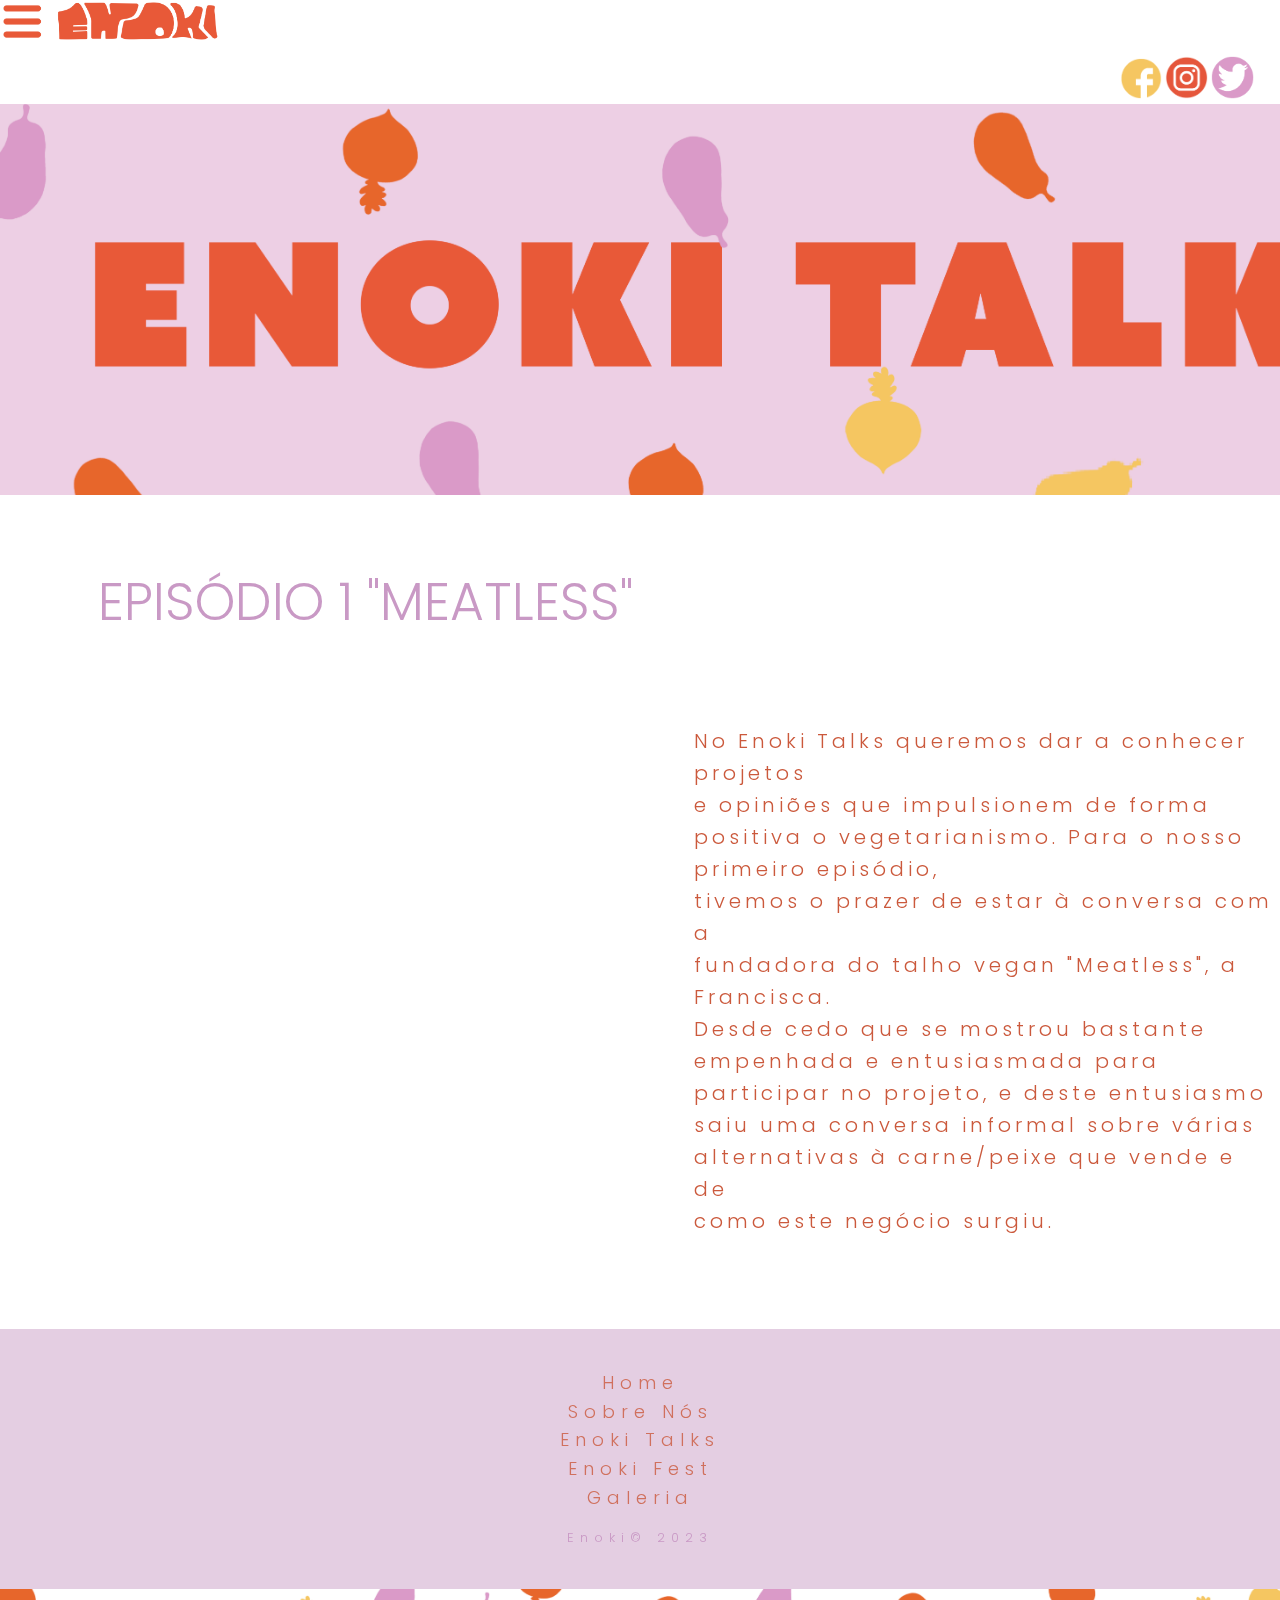
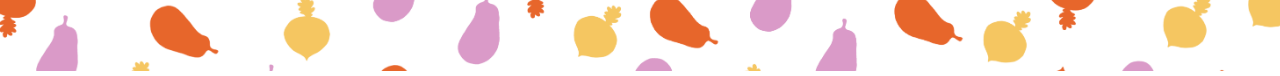
<file: enokitalks.html>
<!DOCTYPE html>

<html>

<head>

<link rel="stylesheet" type="text/css" href="css.css">  
<link rel="preconnect" href="https://fonts.googleapis.com">
<link rel="preconnect" href="https://fonts.gstatic.com" crossorigin>
<link href="https://fonts.googleapis.com/css2?family=Poppins:wght@500&display=swap" rel="stylesheet">
<link rel="preconnect" href="https://fonts.googleapis.com">
<link rel="preconnect" href="https://fonts.gstatic.com" crossorigin>
<link href="https://fonts.googleapis.com/css2?family=Raleway:wght@200&display=swap" rel="stylesheet">
<link rel="preconnect" href="https://fonts.googleapis.com">
<link rel="preconnect" href="https://fonts.gstatic.com" crossorigin>
<link href="https://fonts.googleapis.com/css2?family=Poppins:wght@900&display=swap" rel="stylesheet">


<link rel="preconnect" href="https://fonts.googleapis.com">
<link rel="preconnect" href="https://fonts.gstatic.com" crossorigin>
<link href="https://fonts.googleapis.com/css2?family=Poppins:wght@900&display=swap" rel="stylesheet">


<title> ENOKI</title>
    <link rel="shortcut icon" href="favi.png">

</head>


<body>  

<div class="lado"> 


 <!-- The overlay -->
<div id="myNav" class="overlay">

  <!-- Button to close the overlay navigation -->
  <a href="javascript:void(0)" class="closebtn" onclick="closeNav()">&times;</a>



  <!-- Overlay content -->
  <div class="overlay-content">
    
    <a href="index.html">HOME</a>
    <a href="sobre.html">SOBRE NÓS</a>
    <a href="enokitalks.html">ENOKI TALKS</a>
    <a href="enokifest.html">ENOKI FEST</a>
    <a href="galeria.html">GALERIA</a>
    

  </div>

</div>

<!-- Use any element to open/show the overlay navigation menu -->



<div class="clicar"> <span onclick="openNav()"><img  width="230" height="38" src='menu.png'/>  </span>

  </div> 


    </div>




 <div class="cont" > 

<a href="https://www.facebook.com/profile.php?id=100095383441826"><img src="face.png" width="42px;"  ></a> 

  <a href="https://www.instagram.com/enokifest/"><img src="insta.png" width="43px;"  ></a> 
 <a href="https://twitter.com/enokifest"><img src="tit.png" width="43px;"  ></a>





   </div> 
   <script type="text/javascript"  src="script.js" ></script>

<img src="talks.png" width="1500px;">

<div class="ep1">  <p>  EPISÓDIO 1 "MEATLESS" </p>  </div>


<table class="baixo3">

  <tr>
    <td><iframe width="560" height="315" src="https://www.youtube.com/embed/XkYDNL5V_gU" title="YouTube video player" frameborder="0" allow="accelerometer; autoplay; clipboard-write; encrypted-media; gyroscope; picture-in-picture; web-share" allowfullscreen></iframe></td>
    
    <td class="afastar" > 
    No Enoki Talks queremos dar a conhecer projetos <br>e opiniões que impulsionem de forma positiva o vegetarianismo.
    Para o nosso primeiro episódio, <br> tivemos o prazer de estar à conversa com a <br> fundadora do talho vegan "Meatless", a Francisca. 
  <br> Desde cedo que se mostrou bastante empenhada e entusiasmada para participar no projeto, e deste entusiasmo saiu uma conversa informal sobre várias alternativas à carne/peixe que vende e de<br>como este negócio surgiu. <br>   </td> 
  </tr>
 
</table>

<div class="footer-basic">
        <footer>
            
            <ul class="list-inline">
                <li class="list-inline-item"><a href="index.html">Home</a></li>
                <li class="list-inline-item"><a href="sobre.html">Sobre Nós</a></li>
                <li class="list-inline-item"><a href="enokitalks.html">Enoki Talks</a></li>
                <li class="list-inline-item"><a href="enokifest.html">Enoki Fest</a></li>
                <li class="list-inline-item"><a href="galeria.html">Galeria</a></li>
            </ul>
            <p class="copyright"> Enoki© 2023</p>
        </footer>
    </div>
    <script src="https://cdnjs.cloudflare.com/ajax/libs/jquery/3.2.1/jquery.min.js"></script>
    <script src="https://cdnjs.cloudflare.com/ajax/libs/twitter-bootstrap/4.1.3/js/bootstrap.bundle.min.js"></script>



<div  class="meio" >  <img src="final1.png"   width="1500px;"  >  </div> 

</body>

</html>
</file>
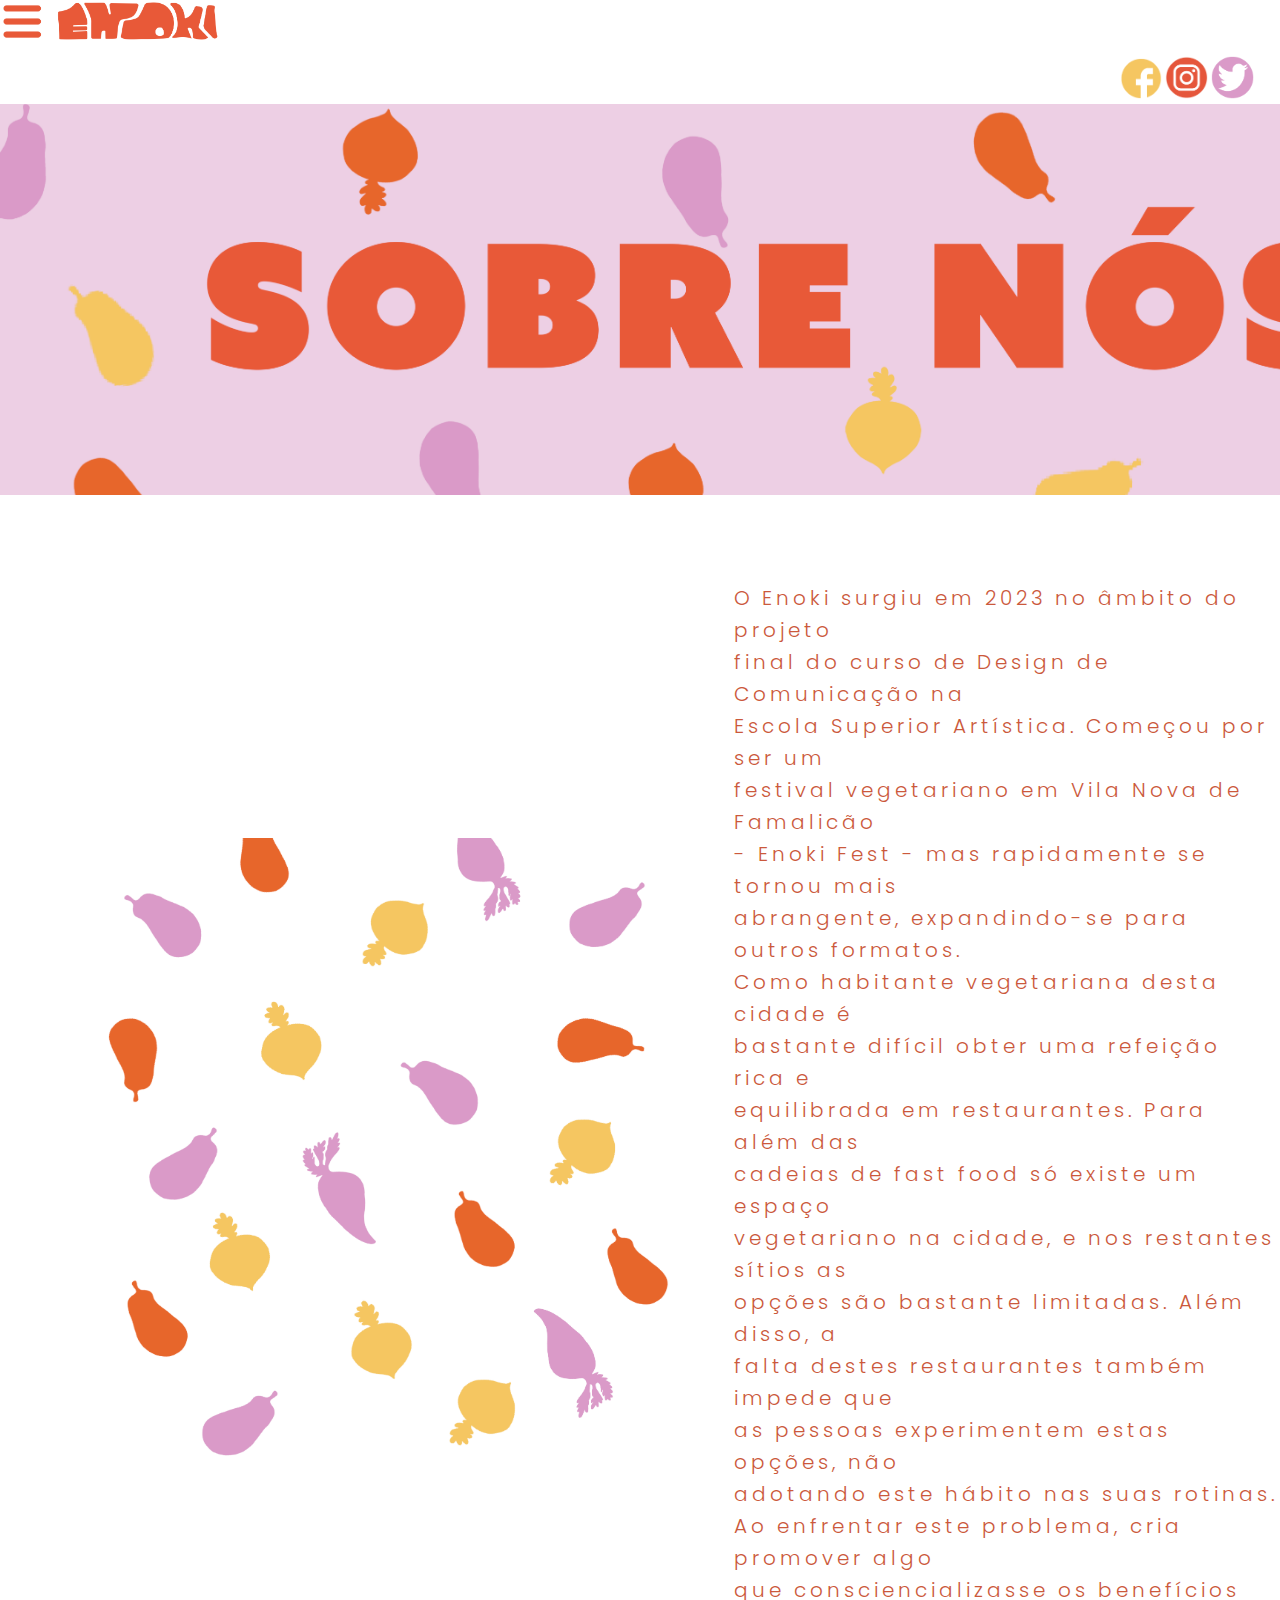
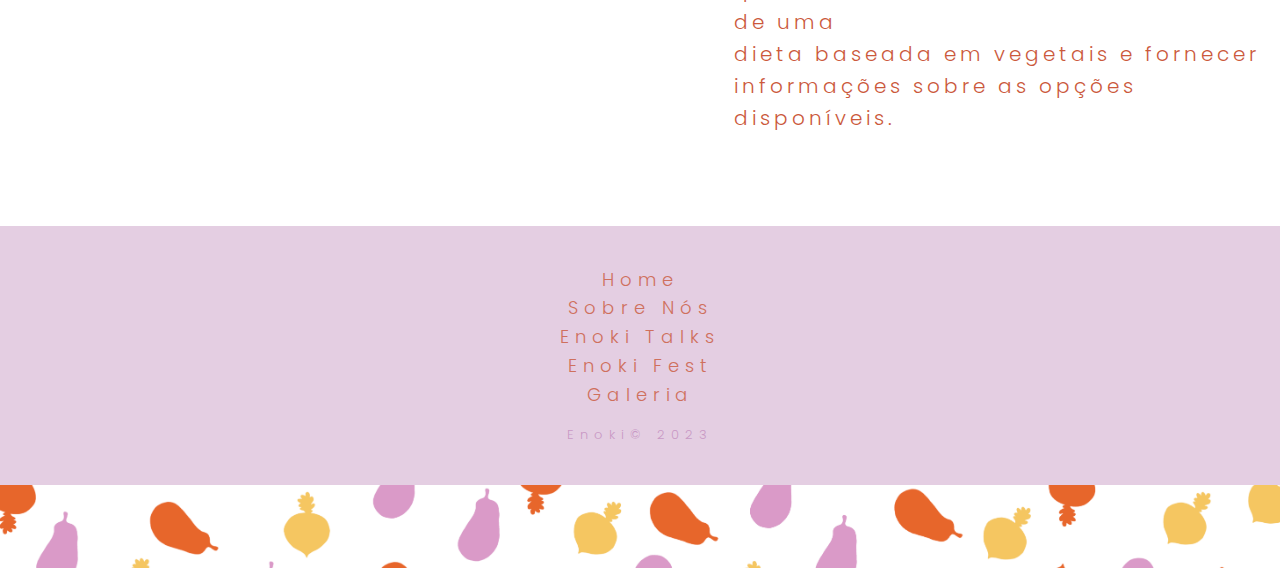
<file: sobre.html>
<!DOCTYPE html>

<html>

<head>

<link rel="stylesheet" type="text/css" href="css.css">  
<link rel="preconnect" href="https://fonts.googleapis.com">
<link rel="preconnect" href="https://fonts.gstatic.com" crossorigin>
<link href="https://fonts.googleapis.com/css2?family=Poppins:wght@500&display=swap" rel="stylesheet">
<link rel="preconnect" href="https://fonts.googleapis.com">
<link rel="preconnect" href="https://fonts.gstatic.com" crossorigin>
<link href="https://fonts.googleapis.com/css2?family=Raleway:wght@200&display=swap" rel="stylesheet">
<link rel="preconnect" href="https://fonts.googleapis.com">
<link rel="preconnect" href="https://fonts.gstatic.com" crossorigin>
<link href="https://fonts.googleapis.com/css2?family=Poppins:wght@900&display=swap" rel="stylesheet">

<title> ENOKI</title>
    <link rel="shortcut icon" href="favi.png">

</head>


<body>  

<div class="lado"> 


 <!-- The overlay -->
<div id="myNav" class="overlay">

  <!-- Button to close the overlay navigation -->
  <a href="javascript:void(0)" class="closebtn" onclick="closeNav()">&times;</a>



  <!-- Overlay content -->
  <div class="overlay-content">
    
    <a href="index.html">HOME</a>
    <a href="sobre.html">SOBRE NÓS</a>
    <a href="enokitalks.html">ENOKI TALKS</a>
    <a href="enokifest.html">ENOKI FEST</a>
    <a href="galeria.html">GALERIA</a>
    

  </div>

</div>

<!-- Use any element to open/show the overlay navigation menu -->



<div class="clicar"> <span onclick="openNav()"><img  width="230" height="38" src='menu.png'/>  </span>

  </div> 


    </div>




 <div class="cont" > 

<a href="https://www.facebook.com/profile.php?id=100095383441826"><img src="face.png" width="42px;"  ></a> 

  <a href="https://www.instagram.com/enokifest/"><img src="insta.png" width="43px;"  ></a> 
 <a href="https://twitter.com/enokifest"><img src="tit.png" width="43px;"  ></a>





   </div> 
   <script type="text/javascript"  src="script.js" ></script>


<img src="sobre.png" width="1500px;">


<table class="baixo2">
  
  <tr>
    <td><img  width="640" height="630" src='nos.png'/></td>
    
    <td> 
    O Enoki surgiu em 2023 no âmbito do projeto <br> final do curso de Design de Comunicação na <br> Escola Superior Artística.  Começou por ser um <br> festival vegetariano em Vila Nova de Famalicão <br> - Enoki Fest - mas rapidamente se  tornou mais <br> abrangente, expandindo-se para outros formatos.<br> Como habitante vegetariana desta cidade é <br> bastante  difícil obter uma refeição rica e <br> equilibrada em restaurantes. Para além das <br> cadeias de fast food só existe um  espaço <br> vegetariano na cidade, e nos restantes sítios as <br> opções são bastante limitadas. Além disso, a <br> falta destes restaurantes também impede que <br> as pessoas experimentem estas opções, não <br> adotando este hábito nas suas rotinas. <br> Ao enfrentar este problema, cria promover algo <br>  que consciencializasse os benefícios de uma <br>  dieta baseada em vegetais e fornecer<br> informações sobre as opções disponíveis. 
  <br>  </a> </td> 
  </tr>
 
</table>


<div class="footer-basic">
        <footer>
            
            <ul class="list-inline">
                <li class="list-inline-item"><a href="index.html">Home</a></li>
                <li class="list-inline-item"><a href="sobre.html">Sobre Nós</a></li>
                <li class="list-inline-item"><a href="enokitalks.html">Enoki Talks</a></li>
                <li class="list-inline-item"><a href="enokifest.html">Enoki Fest</a></li>
                <li class="list-inline-item"><a href="galeria.html">Galeria</a></li>
            </ul>
            <p class="copyright"> Enoki© 2023</p>
        </footer>
    </div>
    <script src="https://cdnjs.cloudflare.com/ajax/libs/jquery/3.2.1/jquery.min.js"></script>
    <script src="https://cdnjs.cloudflare.com/ajax/libs/twitter-bootstrap/4.1.3/js/bootstrap.bundle.min.js"></script>



<div  class="meio" >  <img src="final1.png"   width="1500px;"  >  </div> 

</body>

</html>
</file>
<file: css.css>
/* The Overlay (background) */
.overlay {
  /* Height & width depends on how you want to reveal the overlay (see JS below) */   
  height: 100%;
  width: 0;
  position: fixed; /* Stay in place */
  z-index: 1; /* Sit on top */
  left: 0;
  top: 0;

  background-color: #E85837; opacity: 95%; /* Black w/opacity */
  overflow-x: hidden; /* Disable horizontal scroll */
  transition: 0.5s; /* 0.5 second transition effect to slide in or slide down the overlay (height or width, depending on reveal) */
}

/* Position the content inside the overlay */
.overlay-content {
  position: relative;
  top: 25%; /* 25% from the top */
  width: 100%; /* 100% width */
  text-align: center; /* Centered text/links */
  margin-top: 30px; /* 30px top margin to avoid conflict with the close button on smaller screens */
font-family: 'Poppins', sans-serif;


}

/* The navigation links inside the overlay */
.overlay a {
  padding: 8px;
  text-decoration: none;
  font-size: 45px;
  color:white;
  display: block; /* Display block instead of inline */
  transition: 0.3s; /* Transition effects on hover (color) */
}

/* When you mouse over the navigation links, change their color */
.overlay a:hover, .overlay a:focus {
  color:#e8c568  ;
}

/* Position the close button (top right corner) */
.overlay .closebtn {
  position: absolute;
  top: 20px;
  right: 45px;
  font-size: 70px;
}

/* When the height of the screen is less than 450 pixels, change the font-size of the links and position the close button again, so they don't overlap */
@media screen and (max-height: 450px) {
  .overlay a {font-size: 20px}
  .overlay .closebtn {
    font-size: 40px;
    top: 15px;
    right: 35px;
  }
}


.clicar { font-size: 35px;   font-family: 'Poppins', sans-serif; color:#E85837;   }

h3 { padding-left: 1300px; display:inline-block; }


.lado { display: inline-block; }

.cont { display: inline-block;  margin-left: 1120px; font-family: 'Open Sans', sans-serif; color:#E85837;position: relative  } 

.crog { display: inline-block; position: relative; margin-left:40px; } 

.baixo  { margin-left:85px; margin-top:80px; } 

.baixo2  { margin-left:90px; margin-top:80px; } 

.baixo3  { margin-left:100px; margin-top:80px; } 

.baixo4  { margin-left:100px; margin-top:50px; } 

.baixolado { margin-left:500px; margin-top:80px; } 


td {  font-family: 'Poppins', sa60-serif; color:#cb593c; font-size:20px; letter-spacing: 4px; }

 h5 { font-family: 'Inter', sans-serif; color:#e8c568; font-size:16px; letter-spacing: 4px; font-style:italic; }



.coluna{
  float: left;
  width: 33.33%;   }


.row::after {
  content: "";
  clear: both;
  display: table;}

.imagenslado {  margin-top: 80px; }

.scroll-container {
  background-color: #e85837;
  overflow: auto;
  white-space: nowrap;
  padding: 10px;
   margin-top:80px;     }

.scroll-container img {
  padding: 10px; width: 600px;
}

.scroll-container2 {
  background-color: #f5d256;
  overflow: auto;
  white-space: nowrap;
  padding: 10px;
    margin-top:8px; }

.scroll-container2 img {
  padding: 10px; width: 600px;
}


/* Three columns side by side */
.column { 

  float: left;
  width: 30%;
  margin-bottom: 16px;
  padding: 0 40px;
}

/* Display the columns below each other instead of side by side on small screens */
@media screen and (max-width: 650px) {
  .column {
    width: 100%;
    display: block;
  }
}

/* Add some shadows to create a card effect */
.card {
  box-shadow: 0 4px 8px 0 rgba(0, 0, 0, 0.2);
}

/* Some left and right padding inside the container */
.container {
  padding: 0 16px; font-family: 'Poppins', sans-serif;

}

/* Clear floats */
.container::after, .row::after {
  content: "";
  clear: both;
  display: table;
}

.title {
  color: #c999c5;  font-family: 'Poppins', sans-serif; text-align: center;



}


.pata { font-size:30px; text-align:center; color: #e85837}

.textoreceitas { font-size:15px; font-family: 'Raleway', sans-serif;  }

.button {
  border: none;
  outline: 0;
  display: inline-block;
  padding: 8px;
  color: white;
  background-color: #e8c568;
  text-align: center;
  cursor: pointer;
  width: 100%;
font-family: 'Poppins', sans-serif;

}

.button:hover {
  background-color: #c999c5;
}

.receitas {  margin-left:500px; }


H6 { color: #e85837;  font-family: 'Poppins', sans-serif; margin-top:40px; margin-left:130px; font-size:80PX; position: relative }

.ep1 { color: #c999c5;  font-family: 'Poppins', sans-serif; margin-top:60px; margin-left:98px; font-size:52PX; position: relative }


.afastar {  padding-left: 30px; }

.coluna2{ padding-left: 106px;
  float: left;
  width: 28%}

.row2::after { 

  content: "";
  clear: both;
  display: table;
}

.imgtres { margin-top: 50px; }




*,
*::after,
*::before {
  margin: 0;
  padding: 0;
  box-sizing: inherit; 
}

html {
  box-sizing: border-box;
  font-size: 62.5%; 
}

body {
  font-family: "Nunito", sans-serif;
  color: #333;
  font-weight: 300;
  line-height: 1.6; 
}

.container {
  width: 60%;
  margin: 2rem auto; 
}

.gallery {
  display: grid;
  grid-template-columns: repeat(8, 1fr);
  grid-template-rows: repeat(8, 5vw);
  grid-gap: 1.5rem; 
}

.gallery__img {
  width: 100%;
  height: 100%;
  object-fit: cover;
  display: block; 
}

.gallery__item--1 {
  grid-column-start: 1;
  grid-column-end: 3;
  grid-row-start: 1;
  grid-row-end: 3;

  /** Alternative Syntax **/
  /* grid-column: 1 / span 2;  */
  /* grid-row: 1 / span 2; */
}

.gallery__item--2 {
  grid-column-start: 3;
  grid-column-end: 5;
  grid-row-start: 1;
  grid-row-end: 3;

  /** Alternative Syntax **/
  /* grid-column: 3 / span 2;  */
  /* grid-row: 1 / span 2; */
}

.gallery__item--3 {
  grid-column-start: 5;
  grid-column-end: 9;
  grid-row-start: 1;
  grid-row-end: 6;

  /** Alternative Syntax **/
  /* grid-column: 5 / span 4;
  grid-row: 1 / span 5; */
}

.gallery__item--4 {
  grid-column-start: 1;
  grid-column-end: 5;
  grid-row-start: 3;
  grid-row-end: 6;

  /** Alternative Syntax **/
  /* grid-column: 1 / span 4;  */
  /* grid-row: 3 / span 3; */
}

.gallery__item--5 {
  grid-column-start: 1;
  grid-column-end: 5;
  grid-row-start: 6;
  grid-row-end: 9;

  /** Alternative Syntax **/
  /* grid-column: 1 / span 4; */
  /* grid-row: 6 / span 3; */
}

.gallery__item--6 {
  grid-column-start: 5;
  grid-column-end: 9;
  grid-row-start: 6;
  grid-row-end: 9;

  /** Alternative Syntax **/
  /* grid-column: 5 / span 4; */
  /* grid-row: 6 / span 3; */
}





.footer-basic {
  
  margin-top: 90px;

  padding:40px 0;
  background-color:#e4cee2;
  color:#cb593c;
    font-family: 'Poppins', sans-serif;letter-spacing: 6px;
}

.footer-basic ul {
  padding:0;
  list-style:none;
  text-align:center;
  font-size:18px;
  line-height:1.6;
  margin-bottom:0;
}

.footer-basic li {
  padding:0 10px;
}

.footer-basic ul a {
  color:inherit;
  text-decoration:none;
  opacity:0.8;
}

.footer-basic ul a:hover { color: #e8c568;
  
}





.footer-basic .copyright {
  margin-top:15px;
  text-align:center;
  font-size:13px;
  color:#c999c5;
  margin-bottom:0;
}

html {
  box-sizing: border-box;
}

*, *:before, *:after {
  box-sizing: inherit;
}

.column {
  float: left;
  width: 33.3%;
  margin-bottom: 16px;
  padding: 0 8px;
}

@media screen and (max-width: 650px) {
  .column {
    width: 100%;
    display: block;
  }
}

.card {
  box-shadow: 0 4px 8px 0 rgba(0, 0, 0, 0.2);
}

.container {
  padding: 20 16px;
font-family: 'Poppins', sans-serif; color: #e85837; text-align: center; padding-bottom: 30px; font-size: 25px;


}

.container::after, .row::after {
  content: "";
  clear: both;
  display: table;
}

.title {
  color: #e85837
}

.button {
  border: none;
  outline: 0;
  display: inline-block;
  padding: 8px;
  color: white;
  background-color: #f5d256;
  text-align: center;
  cursor: pointer;
  width: 100%;
}

.button:hover {
  background-color: #c999c5;
}


.receitaseste {
margin-top: 45px;
 margin-left: 500px; margin-bottom: 80px;
  }

.letrapop {
margin-left: 200px ;
margin-top: 100px;
font-size: 90px; color:#f5d256;
 font-family: 'Poppins', sans-serif; 
 line-height: 1;
margin-bottom: 100px;
letter-spacing: 6px;
 }

.letrapop2 {
margin-left: 790px ;
margin-top: 100px;
font-size: 100px; color:#e85837;
 font-family: 'Poppins', sans-serif; 
 line-height: 1;
margin-bottom: 6px;
letter-spacing: 6px;
 }
</file>
